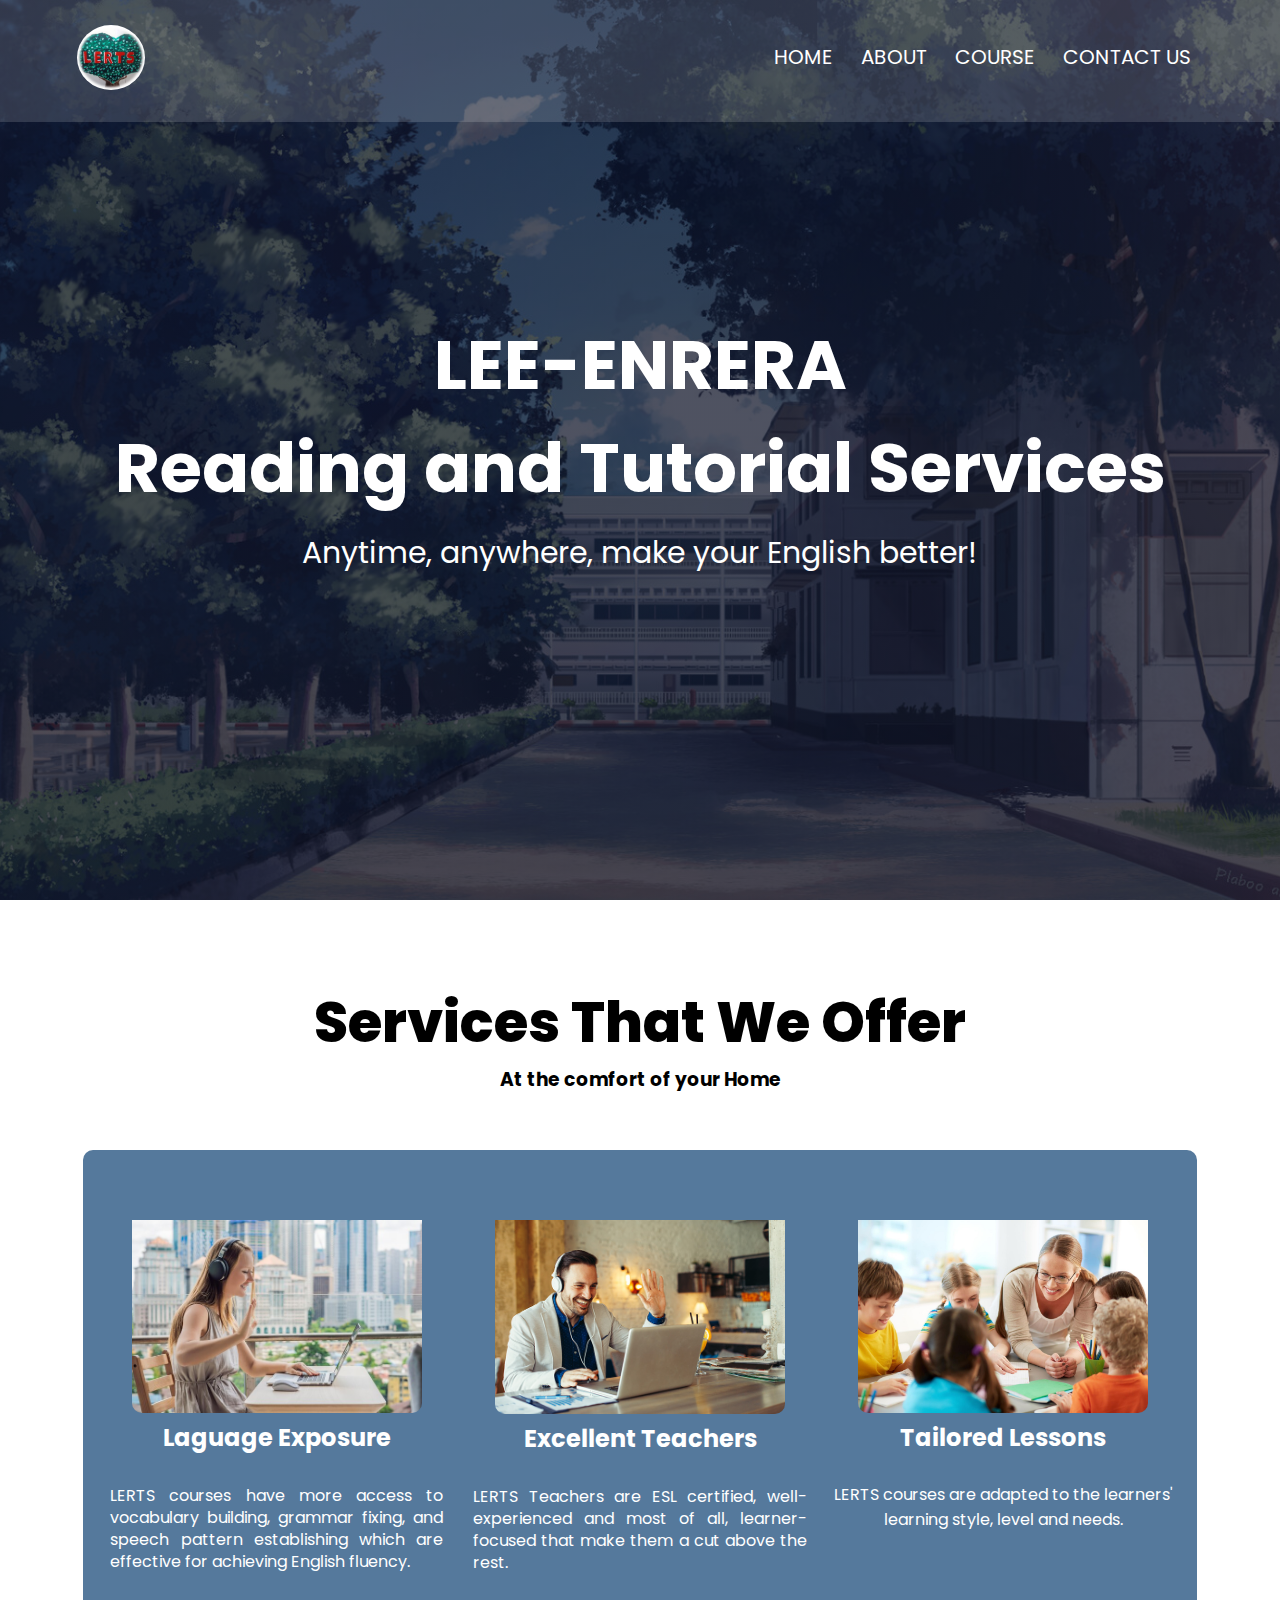
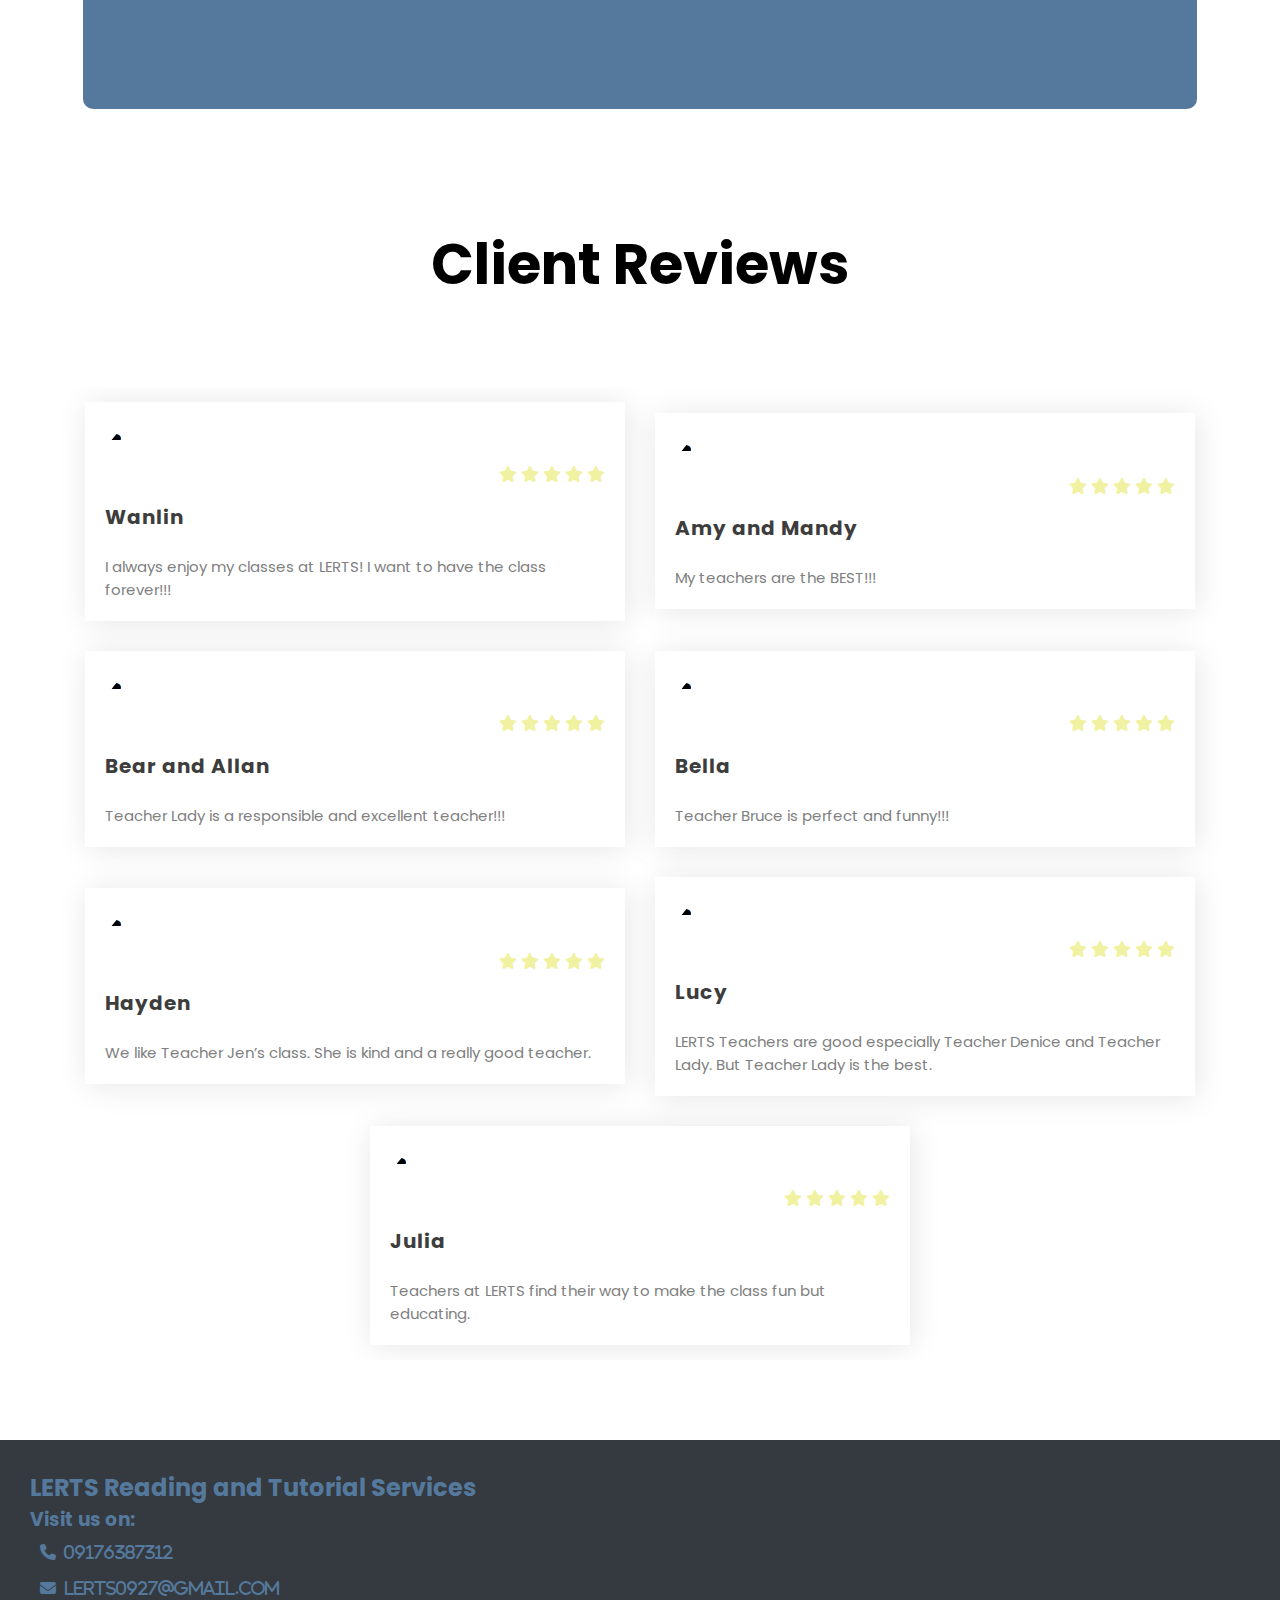
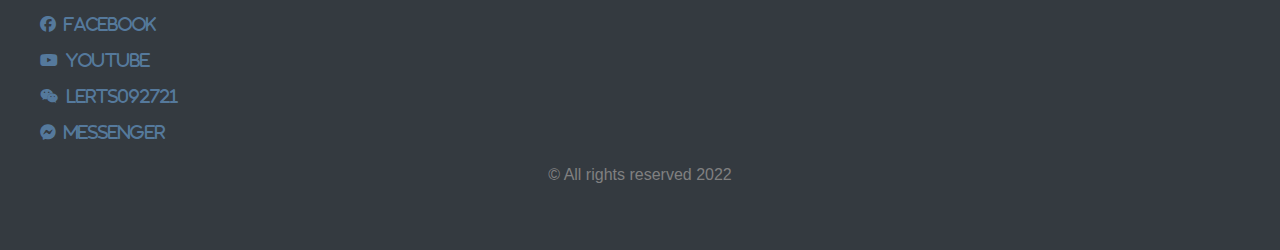
<file: index.html>
<!DOCTYPE html>
<html lang="en">
<head>
    <meta charset="UTF-8">
    <meta http-equiv="X-UA-Compatible" content="IE=edge">
    <meta name="viewport" content="width=device-width, initial-scale=1.0">
    <meta name="author" content="Lee">
    <link rel="stylesheet" type= "text/css" href="static/css/style.css">
    <link rel="preconnect" href="https://fonts.googleapis.com">
    <link rel="preconnect" href="https://fonts.gstatic.com" crossorigin>
    <link href="https://fonts.googleapis.com/css2?family=Poppins:wght@300&display=swap" rel="stylesheet">
    <link rel="stylesheet" href="https://cdn.jsdelivr.net/npm/@fortawesome/fontawesome-free@6.1.2/css/all.css" type='text/css'>
    <title>LERTS</title>
    <link rel= "icon" href="static/images/lerts logo 2.jpg" type="image/x-icon>"
</head>
<body>
    <section class="header">
        <nav>
            <a href="index.html"><img src="static/images/lerts logo 2.jpg"></a>
            <div class="links" id="links">
                <i class="fa-solid fa-xmark" onclick="Hiding()"></i>
                    <ul>
                        <li><a href="index.html">HOME</li></a>
                        <li><a href="about.html">ABOUT</li></a>
                        <li><a href="course.html">COURSE</li></a>
                        <li><a href="contact.html">CONTACT US</li></a>
                    </ul>
            </div>
            <i class="fa-solid fa-bars" onclick="Showing()"></i>
        </nav>
        <div class="introduction">
            <h1>LEE-ENRERA <br> Reading and Tutorial Services</h1>
            <p>Anytime, anywhere, make your English better!</p>
        </div>
    </section>

    <!-- -----features------->

    <section class="features">

        <h1>Services That We Offer</h1>
        <h3>At the comfort of your Home</h3>

        <div class="items">
            <div class="services">
                <img src="static/images/language exposure.jpg">

                <h2>Laguage Exposure</h2>

                <p>LERTS courses have more access to vocabulary building, 
                grammar fixing, and speech pattern establishing which are 
                effective for achieving English fluency.</p>

            </div>
            <div class="services_1">
                <img src="static/images/online-teacher.jpg">

                <h2>Excellent Teachers</h2>

                <p>LERTS Teachers are ESL certified, well-experienced 
                and most of all, learner-focused that make them a 
                cut above the rest.</p>

            </div>
            <div class="services_2">
                <img src="static/images/tailored.jpg">
                <h2>Tailored Lessons</h2>

                <p>LERTS courses are adapted to the learners' 
                learning style, level and needs.</p>
                
            </div>
        </div>

    </section>

    <!---------------reviews--------------->

    <section class="reviews">    

        <h1>Client Reviews</h1>

        <div class="review">
            <div class="box_containers">
                <!--review format -->
                <div class="review_1">

                    <div class="top_1">

                        <div class="profile_1">
                            <div class="profile_pic_1">
                            <i class="fa-solid fa-user-large"></i>
                            </div>
                            <div class="username_1">
                                <strong>Wanlin</strong>
                            </div>
                        </div>

                        <div class="statement_1">
                            <i class="fas fa-star"></i>
                            <i class="fas fa-star"></i>
                            <i class="fas fa-star"></i>
                            <i class="fas fa-star"></i>
                            <i class="fas fa-star"></i>
                        </div>
                        
                    </div>
                    <div class="comment_1">
                        <p>I always enjoy my classes at LERTS! I want to have the class forever!!! </p>
                    </div>

                </div>

                <div class="review_1">

                    <div class="top_1">

                        <div class="profile_1">
                            <div class="profile_pic_1">
                            <i class="fa-solid fa-user-large"></i>
                            </div>
                            <div class="username_1">
                                <strong>Amy and Mandy</strong>
                            </div>
                        </div>

                        <div class="statement_1">
                            <i class="fas fa-star"></i>
                            <i class="fas fa-star"></i>
                            <i class="fas fa-star"></i>
                            <i class="fas fa-star"></i>
                            <i class="fas fa-star"></i>
                        </div>
                        
                    </div>
                    <div class="comment_1">
                        <p>My teachers are the BEST!!!</p>
                    </div>

                </div>

                <div class="review_1">

                    <div class="top_1">

                        <div class="profile_1">
                            <div class="profile_pic_1">
                            <i class="fa-solid fa-user-large"></i>
                            </div>
                            <div class="username_1">
                                <strong>Bear and Allan</strong>
                            </div>
                        </div>

                        <div class="statement_1">
                            <i class="fas fa-star"></i>
                            <i class="fas fa-star"></i>
                            <i class="fas fa-star"></i>
                            <i class="fas fa-star"></i>
                            <i class="fas fa-star"></i>
                        </div>
                        
                    </div>
                    <div class="comment_1">
                        <p>Teacher Lady is a responsible and excellent teacher!!!</p>
                    </div>


                </div>

                <div class="review_1">

                    <div class="top_1">

                        <div class="profile_1">
                            <div class="profile_pic_1">
                            <i class="fa-solid fa-user-large"></i>
                            </div>
                            <div class="username_1">
                                <strong>Bella</strong>
                            </div>
                        </div>

                        <div class="statement_1">
                            <i class="fas fa-star"></i>
                            <i class="fas fa-star"></i>
                            <i class="fas fa-star"></i>
                            <i class="fas fa-star"></i>
                            <i class="fas fa-star"></i>
                        </div>
                        
                    </div>
                    <div class="comment_1">
                        <p>Teacher Bruce is perfect and funny!!! </p>
                    </div>


                </div>

                <div class="review_1">

                    <div class="top_1">

                        <div class="profile_1">
                            <div class="profile_pic_1">
                            <i class="fa-solid fa-user-large"></i>
                            </div>
                            <div class="username_1">
                                <strong>Hayden</strong>
                            </div>
                        </div>

                        <div class="statement_1">
                            <i class="fas fa-star"></i>
                            <i class="fas fa-star"></i>
                            <i class="fas fa-star"></i>
                            <i class="fas fa-star"></i>
                            <i class="fas fa-star"></i>
                        </div>
                        
                    </div>
                    <div class="comment_1">
                        <p>We like Teacher Jen’s class. She is kind and a really good teacher.</p>
                    </div>


                </div>

                <div class="review_1">

                    <div class="top_1">

                        <div class="profile_1">
                            <div class="profile_pic_1">
                            <i class="fa-solid fa-user-large"></i>
                            </div>
                            <div class="username_1">
                                <strong>Lucy</strong>
                            </div>
                        </div>

                        <div class="statement_1">
                            <i class="fas fa-star"></i>
                            <i class="fas fa-star"></i>
                            <i class="fas fa-star"></i>
                            <i class="fas fa-star"></i>
                            <i class="fas fa-star"></i>
                        </div>
                        
                    </div>
                    <div class="comment_1">
                        <p>LERTS Teachers are good especially Teacher Denice and Teacher Lady. But Teacher Lady is the best.</p>
                    </div>


                </div>

                <div class="review_1">

                    <div class="top_1">

                        <div class="profile_1">
                            <div class="profile_pic_1">
                            <i class="fa-solid fa-user-large"></i>
                            </div>
                            <div class="username_1">
                                <strong>Julia</strong>
                            </div>
                        </div>

                        <div class="statement_1">
                            <i class="fas fa-star"></i>
                            <i class="fas fa-star"></i>
                            <i class="fas fa-star"></i>
                            <i class="fas fa-star"></i>
                            <i class="fas fa-star"></i>
                        </div>
                        
                    </div>
                    <div class="comment_1">
                        <p>Teachers at LERTS find their way to make the class fun but educating.</p>
                    </div>

                </div>

            </div>
        </div>

    </section>

    <!-----------footer------------->

        <footer>
            <h2>LERTS Reading and Tutorial Services</h2>
            <h3>Visit us on:</h3>
            <i class="fa-solid fa-phone"> &nbsp 09176387312</i>
            <i class="fa-solid fa-envelope">&nbsp lerts0927@gmail.com</i>
            <a href="https://www.facebook.com/lerts092721">
                <i class="fa-brands fa-facebook">&nbsp Facebook</i>
            </a>
            <a href="https://www.youtube.com/channel/UC4t37inHACQLJeMTftmeeTA">
                <i class="fa-brands fa-youtube">&nbsp Youtube</i>
            </a>
            <i class="fa-brands fa-weixin">&nbsp LERTS092721</i>
            <a href="https://www.messenger.com/t/103129945842349/?messaging_source=source%3Apages%3Amessage_shortlink&source_id=1441792">
                <i class="fa-brands fa-facebook-messenger">&nbsp Messenger</i>
            </a>
            <p>© All rights reserved 2022</p>
        </footer>
    <script>

         var links = document.getElementById("links");
         function Showing(){
            links.style.right="0";
         }
         function Hiding(){
            links.style.right="-221px";
         }

    </script>
    
</body>
</html>
</file>
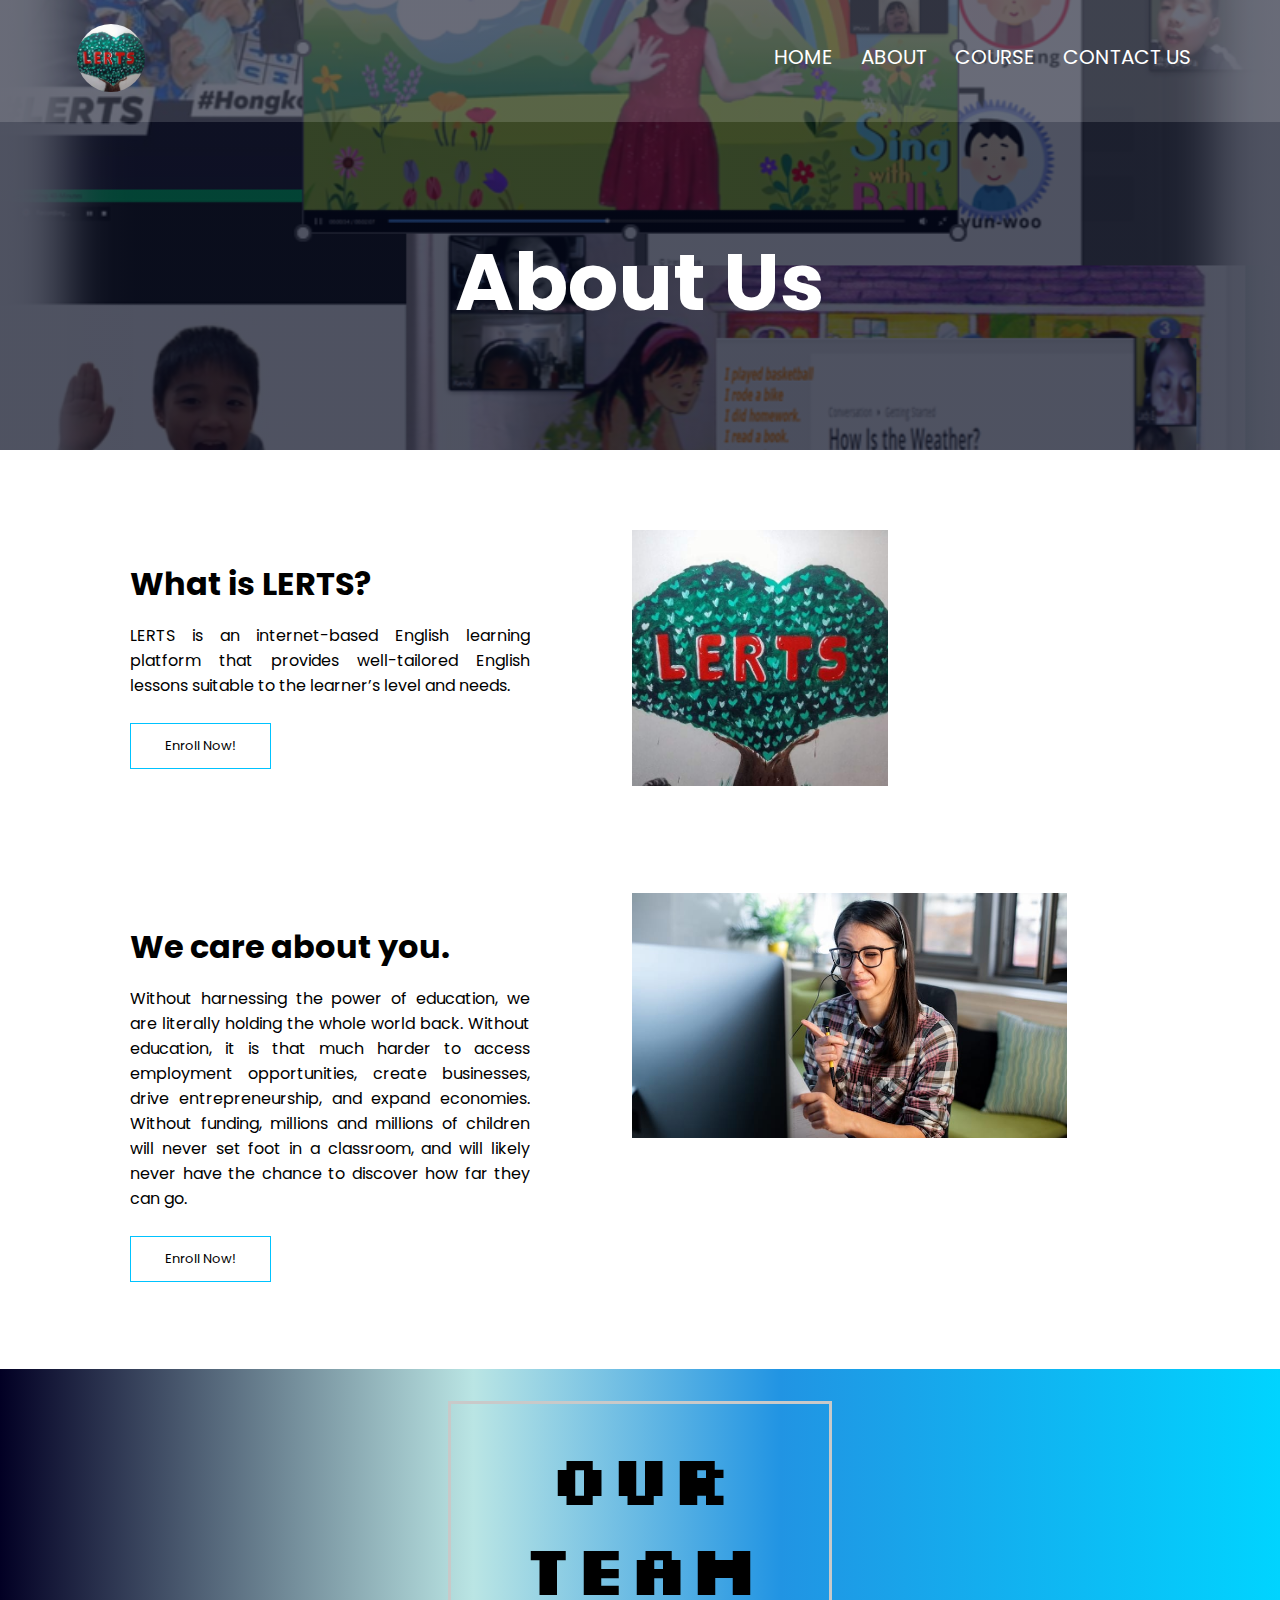
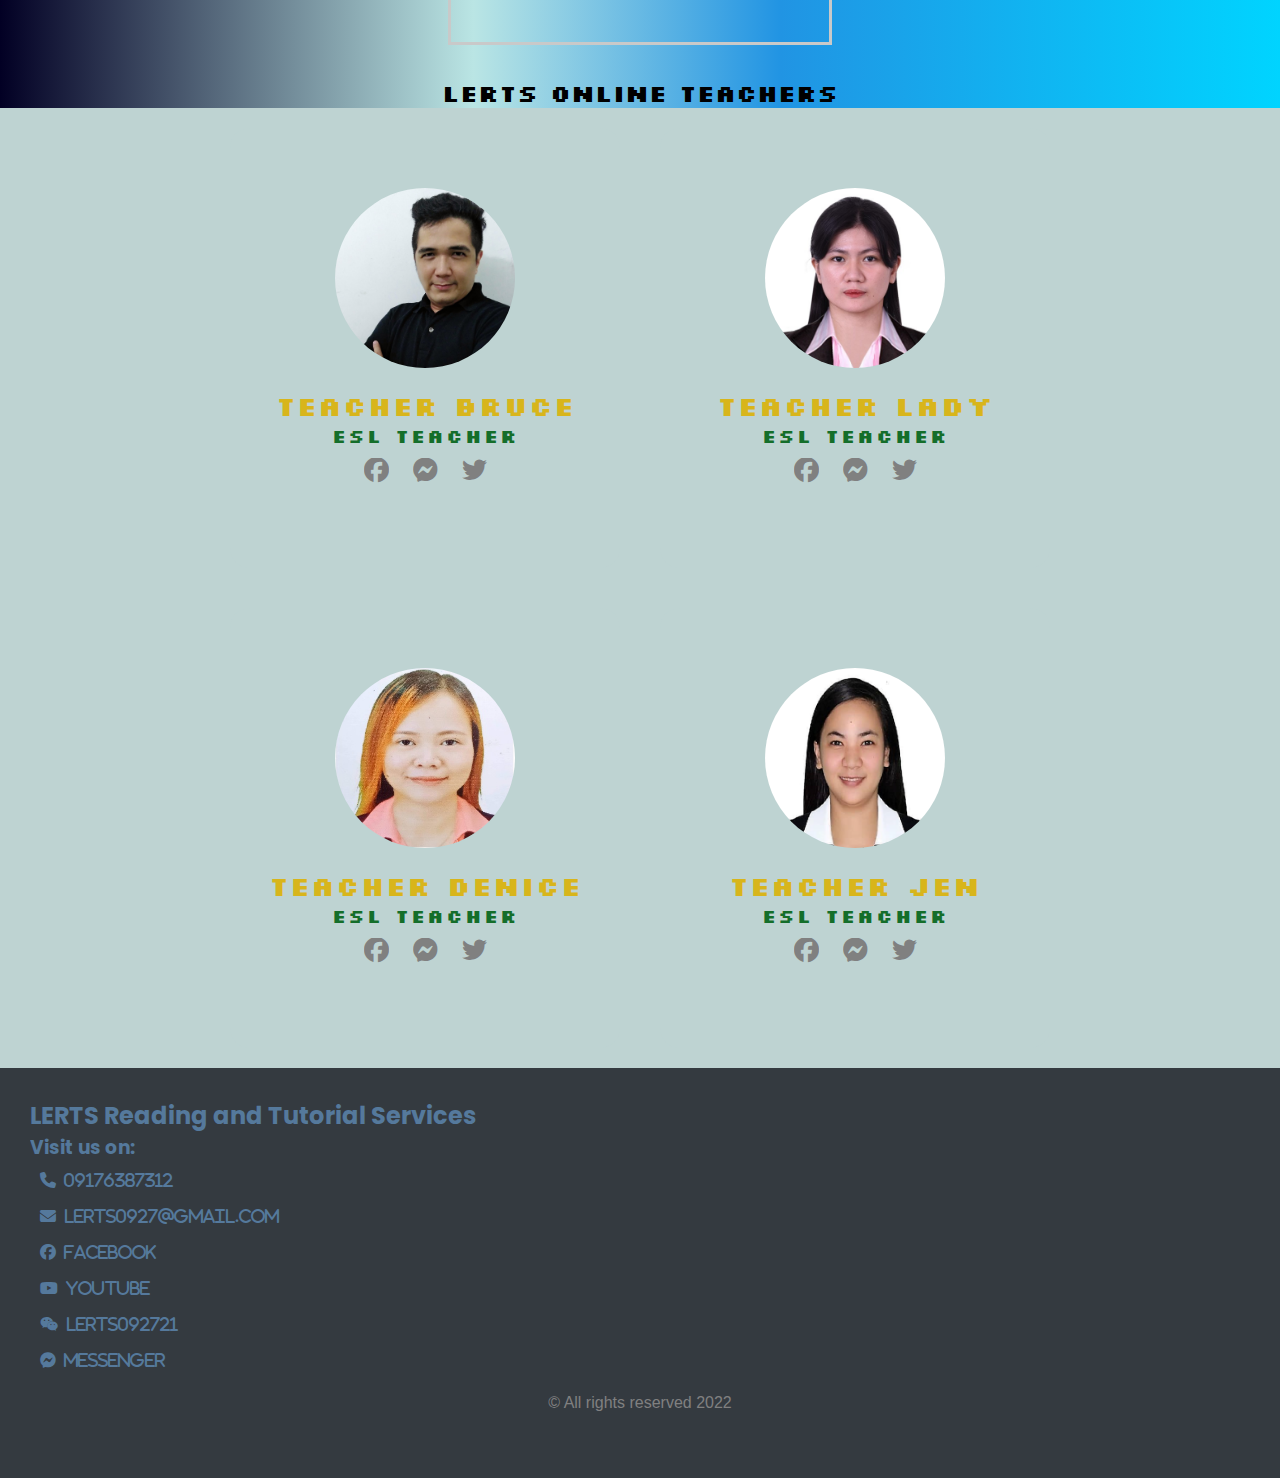
<file: about.html>
<!DOCTYPE html>
<html lang="en">
<head>
    <meta charset="UTF-8">
    <meta http-equiv="X-UA-Compatible" content="IE=edge">
    <meta name="viewport" content="width=device-width, initial-scale=1.0">
    <meta name="author" content="Lee">
    <link rel="stylesheet" type= "text/css" href="static/css/style.css">
    <link rel="stylesheet" type= "images" href="static/images/">
    <link rel="preconnect" href="https://fonts.googleapis.com">
    <link rel="preconnect" href="https://fonts.gstatic.com" crossorigin>
    <link href="https://fonts.googleapis.com/css2?family=Poppins:wght@300&display=swap" rel="stylesheet">
    <link href="https://fonts.googleapis.com/css2?family=Silkscreen:wght@700&display=swap" rel="stylesheet">
    <link rel="stylesheet" href="https://cdn.jsdelivr.net/npm/@fortawesome/fontawesome-free@6.1.2/css/all.css" type='text/css'>
    <title>LERTS</title>
    <link rel= "icon" href="static/images/lerts logo.jpg" type="image/x-icon>"
</head>
<body>
    <section class="sub-header">
        <nav>
            <a href="index.html"><img src="static/images/lerts logo.jpg"></a>
            <div class="links" id="links">
                <i class="fa-solid fa-xmark" onclick="Hiding()"></i>
                <ul>
                    <li><a href="index.html">HOME</li></a>
                    <li><a href="about.html">ABOUT</li></a>
                    <li><a href="course.html">COURSE</li></a>
                    <li><a href="contact.html">CONTACT US</li></a>
                </ul>
            </div>
            <i class="fa-solid fa-bars" onclick="Showing()"></i>
        </nav>
        <h1>About Us</h1>
    </section>

    <!----about_us----->

    <section class="about-us">
        <div class="row">
            <div class="aboutcol">
                <h1>What is LERTS?</h1>
                <p>LERTS is an internet-based English learning platform that provides well-tailored English lessons suitable to the learner’s level and needs.</p>
                <a href="contact.html" class="fancybutton">Enroll Now!</a>
            </div>
            <div class="about_image">
                <img src="static/images/lerts logo.jpg">
            </div>
            <div class="aboutcol">
                <h1>We care about you.</h1>
                <p>
                Without harnessing the power of education, we are literally holding the whole world back. Without education, it is that much harder to access employment opportunities, create businesses, drive entrepreneurship, and expand economies.  Without funding, millions and millions of children will never set foot in a classroom, and will likely never have the chance to discover how far they can go. 
                </p>
                <a href="contact.html" class="fancybutton">Enroll Now!</a>
            </div>
            <div class="about_image_1">
                <img src="static/images/teacher.jpg">
            </div>
        </div>
    </section>

    <!----Tutors----->

    <section class="tutors">
        <div class="anime">
        <h1>Our Team</h1>
        </div>
        <h2>LERTS Online Teachers</h2>

        <div class="teachers">
            <div class="profile">
                <div class="card">
                    <div class="content">
                        <div class="image">
                            <img src="static/images/teacher bruce.png">

                        </div>
                        <div class="description">
                            <h2>Teacher Bruce</h2>
                            <h5>ESL Teacher</h5>
                        </div>
                        <div class="socmed">
                            <a href="#"><i class="fa-brands fa-facebook"></i></a>
                            <a href="#"><i class="fa-brands fa-facebook-messenger"></i></a>
                            <a href="#"><i class="fa-brands fa-twitter"></i></a>
                        </div>
                    </div>
                </div>
                <div class="card">
                    <div class="content">
                        <div class="image">
                            <img src="static/images/teacher lady.jpg">

                        </div>
                        <div class="description">
                            <h2>Teacher Lady</h2>
                            <h5>ESL Teacher</h5>
                        </div>
                        <div class="socmed">
                            <a href="#"><i class="fa-brands fa-facebook"></i></a>
                            <a href="#"><i class="fa-brands fa-facebook-messenger"></i></a>
                            <a href="#"><i class="fa-brands fa-twitter"></i></a>
                        </div>
                    </div>
                </div>
                <div class="card">
                    <div class="content">
                        <div class="image">
                            <img src="static/images/teacher denise.jpg">

                        </div>
                        <div class="description">
                            <h2>Teacher Denice</h2>
                            <h5>ESL Teacher</h5>
                        </div>
                        <div class="socmed">
                            <a href="#"><i class="fa-brands fa-facebook"></i></a>
                            <a href="#"><i class="fa-brands fa-facebook-messenger"></i></a>
                            <a href="#"><i class="fa-brands fa-twitter"></i></i></a>
                        </div>
                    </div>
                </div>
                <div class="card">
                    <div class="content">
                        <div class="image">
                            <img src="static/images/teacher jen.png">

                        </div>
                        <div class="description">
                            <h2>Teacher Jen</h2>
                            <h5>ESL Teacher</h5>
                        </div>
                        <div class="socmed">
                            <a href="#"><i class="fa-brands fa-facebook"></i></a>
                            <a href="#"><i class="fa-brands fa-facebook-messenger"></i></i></a>
                            <a href="#"><i class="fa-brands fa-twitter"></i></i></a>
                        </div>
                    </div>
                </div>
            </div>
        </div>
    </section>
    <footer>
        <h2>LERTS Reading and Tutorial Services</h2>
        <h3>Visit us on:</h3>
        <i class="fa-solid fa-phone"> &nbsp 09176387312</i>
        <i class="fa-solid fa-envelope">&nbsp lerts0927@gmail.com</i>
        <a href="https://www.facebook.com/lerts092721">
            <i class="fa-brands fa-facebook">&nbsp Facebook</i>
        </a>
        <a href="https://www.youtube.com/channel/UC4t37inHACQLJeMTftmeeTA">
            <i class="fa-brands fa-youtube">&nbsp Youtube</i>
        </a>
        <i class="fa-brands fa-weixin">&nbsp LERTS092721</i>
        <a href="https://www.messenger.com/t/103129945842349/?messaging_source=source%3Apages%3Amessage_shortlink&source_id=1441792">
            <i class="fa-brands fa-facebook-messenger">&nbsp Messenger</i>
        </a>
        <p>© All rights reserved 2022</p>
    </footer>
    <script>

         var links = document.getElementById("links");
         function Showing(){
            links.style.right="0";
         }
         function Hiding(){
            links.style.right="-221px";
         }

    </script>
</body>
</html>
</file>
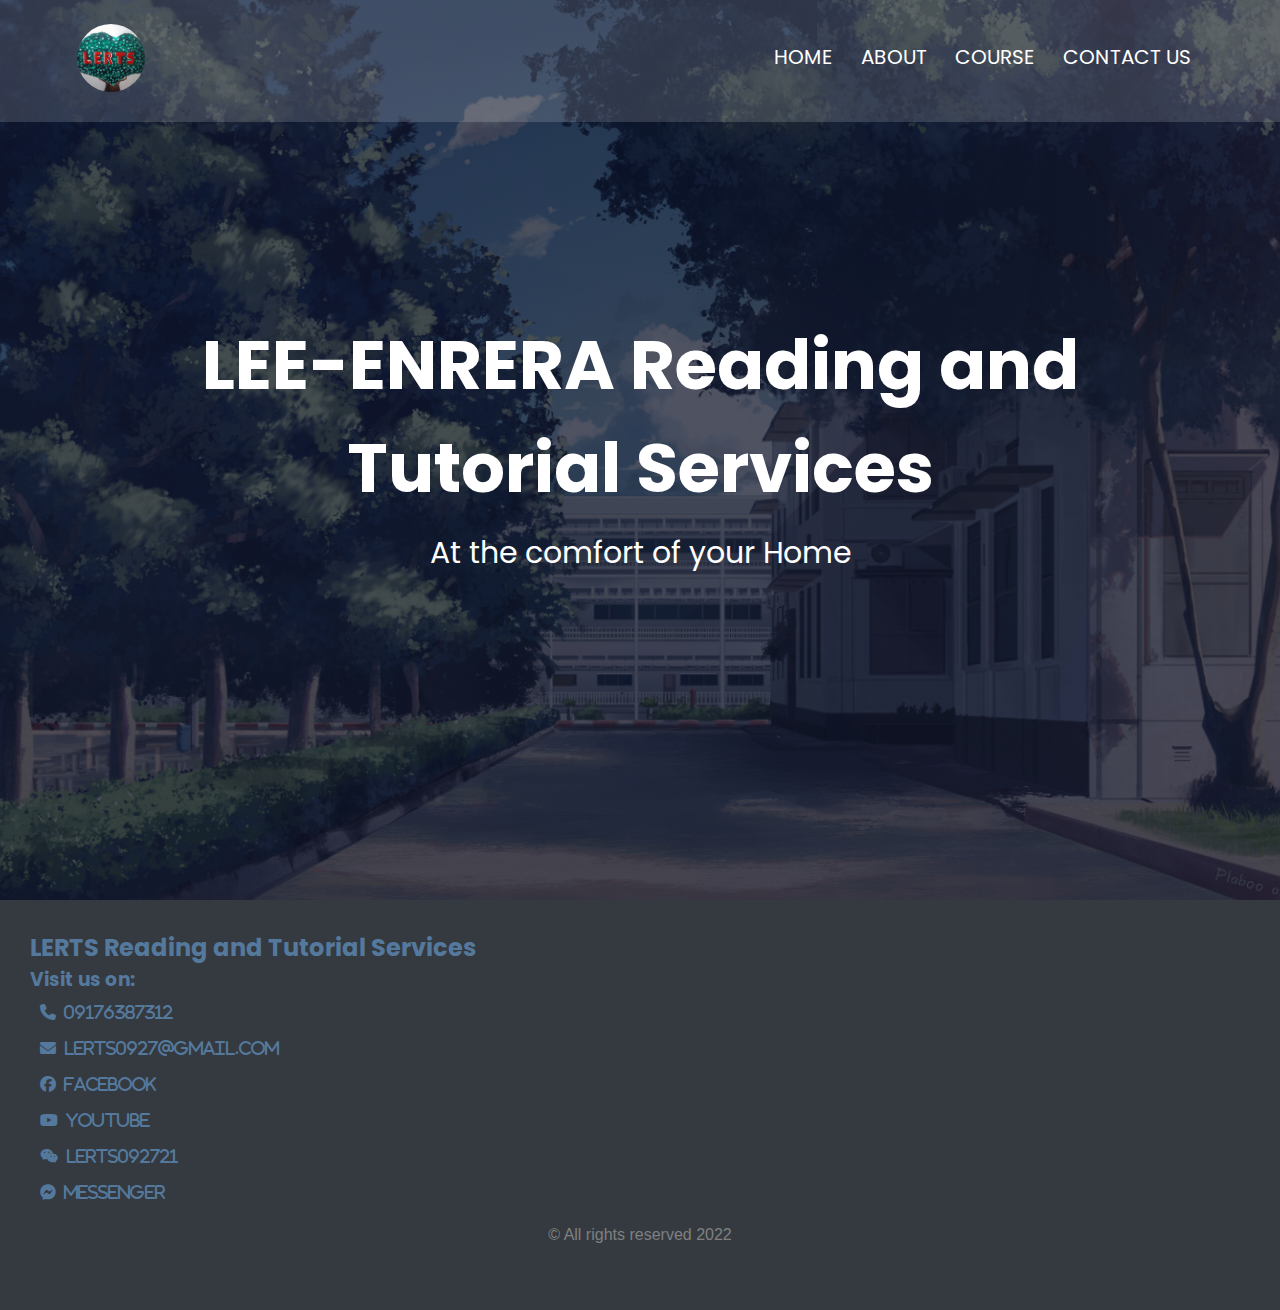
<file: contact.html>
<!DOCTYPE html>
<html lang="en">
<head>
    <meta charset="UTF-8">
    <meta http-equiv="X-UA-Compatible" content="IE=edge">
    <meta name="viewport" content="width=device-width, initial-scale=1.0">
    <meta name="author" content="Lee">
    <link rel="stylesheet" type= "text/css" href="static/css/style.css">
    <link rel="preconnect" href="https://fonts.googleapis.com">
    <link rel="preconnect" href="https://fonts.gstatic.com" crossorigin>
    <link href="https://fonts.googleapis.com/css2?family=Poppins:wght@300&display=swap" rel="stylesheet">
    <link rel="stylesheet" href="https://cdn.jsdelivr.net/npm/@fortawesome/fontawesome-free@6.1.2/css/all.css" type='text/css'>
    <title>LERTS</title>
    <link rel= "icon" href="static/images/lerts logo.jpg" type="image/x-icon>"
</head>
<body>
    <section class="header">
        <nav>
            <a href="index.html"><img src="static/images/lerts logo.jpg"></a>
            <div class="links" id="links">
            <i class="fa-solid fa-xmark" onclick="Hiding()"></i>
                <ul>
                    <li><a href="index.html">HOME</li></a>
                    <li><a href="about.html">ABOUT</li></a>
                    <li><a href="course.html">COURSE</li></a>
                    <li><a href="contact.html">CONTACT US</li></a>
                </ul>
            <i class="fa-solid fa-bars" onclick="Showing()"></i>
        </nav>
        <div class="introduction">
            <h1>LEE-ENRERA Reading and Tutorial Services</h1>
            <p>At the comfort of your Home</p>
        </div>
    </section>
    <footer>
        <h2>LERTS Reading and Tutorial Services</h2>
        <h3>Visit us on:</h3>
        <i class="fa-solid fa-phone"> &nbsp 09176387312</i>
        <i class="fa-solid fa-envelope">&nbsp lerts0927@gmail.com</i>
        <a href="https://www.facebook.com/lerts092721">
            <i class="fa-brands fa-facebook">&nbsp Facebook</i>
        </a>
        <a href="https://www.youtube.com/channel/UC4t37inHACQLJeMTftmeeTA">
            <i class="fa-brands fa-youtube">&nbsp Youtube</i>
        </a>
        <i class="fa-brands fa-weixin">&nbsp LERTS092721</i>
        <a href="https://www.messenger.com/t/103129945842349/?messaging_source=source%3Apages%3Amessage_shortlink&source_id=1441792">
            <i class="fa-brands fa-facebook-messenger">&nbsp Messenger</i>
        </a>
        <p>© All rights reserved 2022</p>
    </footer>
    <script>

         var links = document.getElementById("links");
         function Showing(){
            links.style.right="0";
         }
         function Hiding(){
            links.style.right="-221px";
         }

    </script>
    
</body>
</html>
</file>
<file: static/css/style.css>
*{
    margin: 0;
    padding: 0;
    font-family: 'Poppins', sans-serif;
    overflow-x: hidden;
}
.header{
    min-height: 100vh;
    width: 100%;
    background-image: linear-gradient(rgba(4,9,30,0.7),rgba(4,9,30,0.7)),url("../images/school_bg_header.jpg");
    background-position: center;
    background-size: cover;
    position: relative;
}
nav{
    display: flex;
    padding: 2% 6%;
    background-color: rgba(255, 255, 255, .15);  
    backdrop-filter: blur(100%);
    justify-content: space-between;
    align-items: center;
    height: 71px;
    overflow-y: hidden;
}
nav img{
    width: 68px;
    border-radius: 50%;
}
.links{
    flex: 1;
    text-align: right;
}
.links ul li{
    list-style: none;
    display: inline-block;
    padding: 8px 12px;
    position: relative;
}
.links ul li a{
    color: #fff;
    text-decoration: none;
    font-size: 20px;
    font-family: 'Poppins', sans-serif;
}
.links ul li::after{
    content: '';
    width: 0%;
    height: 2px;
    background: #f44336;
    display: block;
    margin: auto;
    transition: 0.5s;
}
.links ul li:hover::after{
    width: 100%;
}
.introduction{
    width: 90%;
    color: #fff;
    position: absolute;
    top: 50%;
    left: 50%;
    transform: translate(-50%, -50%);
    text-align: center;
}
.introduction h1{
    font-size: 69px;
}
.introduction p{
    margin: 10px 0 10px;
    font-size: 30px;
    color: #fff;
}
nav .fa-solid{
    display: none;
}

/* ------features_index.html------ */

.features{
    width: 87%;
    text-align: center;
    padding-top: 80px;
    margin: auto;
}
.features h1 {
    font-size: 350%;
    font-weight: 800;
}
.items {
    margin-top: 5%;
    display: flex;
    justify-content: space-between;
    flex-basis: 31%;
    background: #55799c;
    border-radius: 10px;
    margin-bottom: 3%;
    padding: 20px 12px;
    box-sizing: border-box;
    transition: 0.7s;
}
.items:hover{
    box-shadow: 0 0 20px 0 rgba(0, 0, 0, 2);
}
.services{
    padding-bottom: 100px;
    width: 600px;
    color: #fff;
}
.services h2{
    padding-bottom: 15px;
}
.services p{
    font-size: 16px;
    padding: 15px;
    line-height: 22px;
    text-align: justify;
}
.services img{
    padding-top: 50px;
    border-radius: 10px;
    width: 80%;
    transition: 0.7s;
    flex-basis: 31%;
    display: absolute;
}
.services:hover{
    box-shadow: 0 0 20px 0 rgba(0, 0, 0, 2);
}
.services_1 {
    padding-bottom: 100px;
    width: 600px;
    color: #fff;
}
.services_1 h2{
    padding-bottom: 15px;
}
.services_1 p{
    font-size: 16px;
    padding: 15px;
    line-height: 22px;
    text-align: justify;
}
.services_1 img{
    padding-top: 50px;
    border-radius: 10px;
    width: 80%;
    transition: 0.7s;
    flex-basis: 31%;
    display: absolute;
}
.services_1:hover{
    box-shadow: 0 0 20px 0 rgba(0, 0, 0, 2);
}
.services_2 {
    padding-bottom: 100px;
    width: 600px;
    color: #fff;
}
.services_2 h2{
    padding-bottom: 27px;
}
.services p{
    font-size: 16px;
    padding: 15px;
    line-height: 22px;
    text-align: justify;
}
.services_2 img{
    padding-top: 50px;
    border-radius: 10px;
    width: 80%;
    transition: 0.7s;
    flex-basis: 31%;
    display: absolute;
}
.services_2:hover{
    box-shadow: 0 0 20px 0 rgba(0, 0, 0, 2);
}

/* -------reviews-------- */

.reviews {
    display: flex;
    width: 100%;
    align-items: center;
    padding-top: 80px;
    padding-bottom: 80px;
    margin: auto;
    flex-direction: column;
}
.reviews h1{
    font-size: 350%;
    padding-bottom: 80px;
}
.box_containers {
    display: flex;
    justify-content: center;
    align-items: center;
    flex-wrap: wrap;
    width: 100%;
}
.top_1 {
    display: flex;
    align-items: center;
    margin-bottom: 23px;
    justify-content: space-between;
}
.review_1 {
    width: 500px;
    box-shadow: 2px 2px 30px rgba(0, 0, 0, 0.1);
    background-color: white;
    padding: 20px;
    margin: 15px;
    cursor: pointer;
}
.review_1:hover {
    transform: translateY(-10px);
    transition: all ease 0.5s;
}
.profile_pic_1 {
    width: 80px;
    height: 80px;
    border-radius: 50%;
    background-color: white;
}
.profile_pic_1 .fas {
    width: 80%;
    height: 80%;
    object-fit: cover;
    object-position: center;
}
.username_1 {
    display: flex;
    flex-direction: column;
}
.username_1 strong {
    color: #3d3d3d;
    font-size: 20px;
    letter-spacing: 1px;
}
.statement_1 {
    color: rgba(228, 228, 69, 0.527);
}
.comment_1 p{
    font-size: 15px;
    color: gray;
}
/* ------footer-------- */

footer {
    text-align: center;
    padding: 30px;
    background-color: DarkSalmon;
    color: white;
    display: block;
    height: 350px;
    background: #343a40;
    color: antiquewhite;
    bottom: 0px;
    left: 0px;
    padding-top: 30px;
}
footer p{
    display: block;
    text-align: center;
    padding-top: 1em;
    color:gray;
    font-family: 'Franklin Gothic Medium', 'Arial Narrow', Arial, sans-serif;
}
footer h2{
    display: flex;
    text-align: start;
    color:#55799c;
}
footer h3{
    display: flex;
    text-align: start;
    color:#55799c;
}
footer .fa-solid{
    display: flex;
    padding: 10px;
    text-align: start;
    color:#55799c;
    width: 250px;
}
footer .fa-brands{
    display: flex;
    padding: 10px;
    text-align: justify;
    color:#55799c;
    cursor: pointer;
    width: 250px;
}
footer a{
    text-decoration: none;
    display: block;
    width: 20%;
}

/* -------fancy_button------ */

.fancybutton{
    display: inline-block;
    text-decoration: none;
    color:rgb(0, 0, 0);
    border: 1px solid rgb(0, 195, 255);
    padding: 12px 34px;
    font-size: 13px;
    background: transparent;
    position: relative;
    cursor: pointer;
}
.fancybutton:hover{
    border: 1px solid rgb(0, 195, 255);
    background-color: rgb(0, 195, 255);
    transition: 1s;
}


/* ----------------------------------sub-header_about.html-------------------------------------- */
.sub-header{
    min-height: 50vh;
    width: 100%;
    background-image: linear-gradient(rgba(4,9,30,0.7),rgba(4,9,30,0.7)),url("../images/about\ us.png");
    background-position: center;
    background-size: cover;
    position: relative;
}
.sub-header h1{
    text-align: center;
    margin-top: 100px;
    font-size: 80px;
    color: white;
}
.row {
    width: 80%;
    margin: auto;
    padding-top: 80px;
    padding-bottom: 50px;
}
.aboutcol {
    flex-basis: 48%;
    padding: 30px 2px;
    float: left;
}
.aboutcol h1{
    padding-top: 0;
    align-content: center;
}
.aboutcol p{
    padding: 15px 0px 25px;
    display: block;
    width: 400px;
    text-align: justify;
}
.about_image {
    width: 50%;
    padding-left:100px;
    padding-bottom: 100px;
}
.about_image img{
    width: 50%;
}
.about_image_1 {
    width: 50%;
    padding-left: 100px;
    padding-bottom: 100px;
}
.about_image_1 img{
    width: 85%;
}
/* -----------tutors------------- */
.tutors {
    box-sizing: border-box;
    background: rgb(2,0,36);
    background: linear-gradient(90deg, rgba(2,0,36,1) 0%, rgba(186,229,228,1) 37%, rgba(33,148,227,1) 61%, rgba(0,212,255,1) 100%);
}
.tutors h1{
    text-align: center;
    font-size: 70px;
    font-family: 'Silkscreen', cursive;
}
.tutors h2{
    font-family: 'Silkscreen', cursive;
    text-align: center;
}
.teachers{
    justify-content: center;
    align-items: center;
    min-height: 60vh;
    width: 100%;
    background: #bed3d2;
    display: flex;
}
.profile {
    display: flex;
    justify-content: center;
    align-items: center;
    flex-wrap: wrap;
}
.card {
    width: 330px;
    height: 320px;
    padding: 60px 30px;
    margin: 20px;
    padding: 60px 30px;
    margin: 20px;
    background: #bed3d2;
    border-radius: 20px;
}
.card:hover {
    box-shadow: 0.6em 0.6em 1.2em #bae5e4,
                -0.5em -0.5em 1em #fff;
}
.content {
    display: flex;
    justify-content: center;
    align-items: center;
    flex-direction: column;
}
.image {
    width: 180px;
    height: 180px;
    border-radius: 50%;
    position: relative;
    margin-bottom: 20px;
    overflow: hidden;
}
.image img {
    position: absolute;
    top: 0;
    left: 0;
    width: 100%;
    height: 100%;
    object-fit: cover;
}
.description h2{
    color: #d8b51b;
    font-size: 1.7rem;
    font-weight: bold;
    text-align: center;
    letter-spacing: 1px;
}
.description h5{
    color: #146e2a;
    font-size: 1.2rem;
    font-weight: bold;
    text-align: center;
    font-family: 'Silkscreen', cursive;
    letter-spacing: 2px;
}
.socmed .fa-brands{
    text-decoration: none;
    color: gray;
    font-size: 25px;
    margin: 10px;
    transition: 0.5s;
}
.socmed .fa-brands:hover {
    color: blue;
}

/* ------anime------ */
@keyframes bg {
    0% {
        background-size:    0 3px,
                            3px 0,
                            0 3px,
                            3px 0;
    }
    25% {
        background-size:    100% 3px,
                            3px 0,
                            0 3px,
                            3px 0;
    }
    50% {
        background-size:    100% 3px,
                            3px 100%,
                            0 3px,
                            3px 0;
    }
    75% {
        background-size:    100% 3px,
                            3px 100%,
                            100% 3px,
                            3px 0;
    }
    100% {
        background-size:    100% 3px,
                            3px 100%,
                            100% 3px,
                            3px 100%;
    }
}
.anime {
    width: 25%;
    margin: 2rem auto;
    padding: 2em;
    
    background-repeat: no-repeat;
    background-image:   linear-gradient(to right, #C9C9C9 100%, #C9C9C9 100%),
                        linear-gradient(to bottom, #C9C9C9 100%, #C9C9C9 100%),
                        linear-gradient(to right, #C9C9C9 100%, #C9C9C9 100%),
                        linear-gradient(to bottom, #C9C9C9 100%, #C9C9C9 100%);
    background-size:    100% 3px,
                        3px 100%,
                        100% 3px,
                        3px 100%;
    background-position:    0 0,
                            100% 0,
                            100% 100%,
                            0 100%;
    animation: bg 1.25s cubic-bezier(0.19, 1, 0.22, 1) 1;
    animation-play-state: running;
    animation-iteration-count: infinite;
}
/* --------responsiveness--------*/

@media(max-width: 745px){
    nav img{
        width: 50px;
    }
    .introduction h1{
        font-size: 20px;
    }
    .introduction p{
        margin: 10px 0 10px;
        font-size: 15px;
        color: #fff;
    }
    .links ul li{
        display: block;
        padding-left: 30px;
        padding-bottom: 20px;
    }
    .links ul li a{
        font-size: 25px;
    }
    .links {
        position: absolute;
        background-color: rgba(255, 255, 255, .15);  
        backdrop-filter: blur(5px);
        height: 100vh;
        width: 200px;
        top: 0;
        right: -230px;
        text-align: left;
        z-index: 2;
        transition: 1s;
    }
    nav .fa-solid{
        display: block;
        color: #fff;
        margin: 10px;
        cursor: pointer;
        padding: 20px;
    }
    .links {
        padding: 10px;
    }
}

@media(max-width: 952px){
    nav img{
        width: 75px;
    }
    .introduction h1{
        font-size: 49px;
    }
    .introduction p{
        margin: 10px 0 10px;
        font-size: 20px;
        color: #fff;
    }
    .links ul li{
        display: inline-block;
        padding-left: 30px;
        padding-bottom: 20px;
        text-align: left;
    }
    .links ul li a{
        font-size: 20px;
    }
    .individuals{
        margin: 3%;
        background-color: rgba(255, 255, 255, .15);  
        backdrop-filter: blur(5px);
        padding: 15px;
        border-radius: 10px;
        display: block;
    }
    .individuals img{
        width: 200px;
        height: 200px;
        border-radius: 50%;
    }
    .sub-header h1{
        margin-top: 100px;
        font-size: 40px;
    }
}

@media(max-width: 873px){
    nav img{
        width: 65px;
    }
    .introduction h1{
        font-size: 49px;
    }
    .introduction p{
        margin: 10px 0 10px;
        font-size: 20px;
        color: #fff;
    }
    .links ul li{
        display: inline-block;
        padding-left: 30px;
        padding-bottom: 20px;
        text-align: left;
    }
    .links ul li a{
        font-size: 20px;
    }
}
@media(max-width: 808px){
    nav img{
        width: 60px;
    }
    .introduction h1{
        font-size: 49px;
    }
    .introduction p{
        margin: 10px 0 10px;
        font-size: 20px;
        color: #fff;
    }
    .links ul li{
        display: inline-block;
        padding-left: 30px;
        padding-bottom: 20px;
        text-align: left;
    }
    .links ul li a{
        font-size: 20px;
    }
}
@media(max-width: 413px){
    .header{
        min-height: 50vh;
        width: 100%;
        background-image: linear-gradient(rgba(4,9,30,0.7),rgba(4,9,30,0.7)),url("../images/school_bg_header.jpg");
        background-position: center;
        background-size: cover;
        position: relative;
        overflow-y: hidden;
    }
    .sub-header {
        overflow-y: hidden;
    }
    .introduction h1{
        font-size: 40px;
    }
    .services img{
        padding-top: 50px;
        border-radius: 10px;
        width: 65%;
        transition: 0.7s;
        flex-basis: 31%;
        display: absolute;
    }
    .services_1 img{
        padding-top: 50px;
        border-radius: 10px;
        width: 65%;
        transition: 0.7s;
        flex-basis: 31%;
        display: absolute;
    }
    .services_2 img{
        padding-top: 50px;
        border-radius: 10px;
        width: 65%;
        transition: 0.7s;
        flex-basis: 31%;
        display: absolute;
    }
    .services h2{
        padding-bottom: 15px;
        font-size: 90%;
    }
    .services_1 h2{
        padding-bottom: 15px;
        font-size: 90%;
    }
    .services_2 h2{
        padding-bottom: 15px;
        font-size: 90%;
    }
    .services p{
        font-size: 13px;
        padding: 15px;
        line-height: 22px;
        text-align: justify;
    }
    .services_1 p{
        font-size: 13px;
        padding: 15px;
        line-height: 22px;
        text-align: justify;
    }
    .services_2 p{
        font-size: 13px;
        padding: 15px;
        line-height: 22px;
        text-align: justify;
    }
    .reviews h1{
        font-size: 200%;
        padding-bottom: 80px;
        text-align: center;
    }
    .reviews {
        display: block;
        width: 100%;
        align-items: center;
        padding-top: 80px;
        padding-bottom: 80px;
        margin: auto;
        flex-direction: column;
    }
    .row {
        width: auto;
        margin: auto;
        padding-top: 80px;
        padding-bottom: 50px;
        padding-left: 5px;
        padding-right: 5px;
    }
    .anime h1{
        font-size: 30px;
    }
    .tutors h2{
        font-size: 20px;
    }
}
</file>
